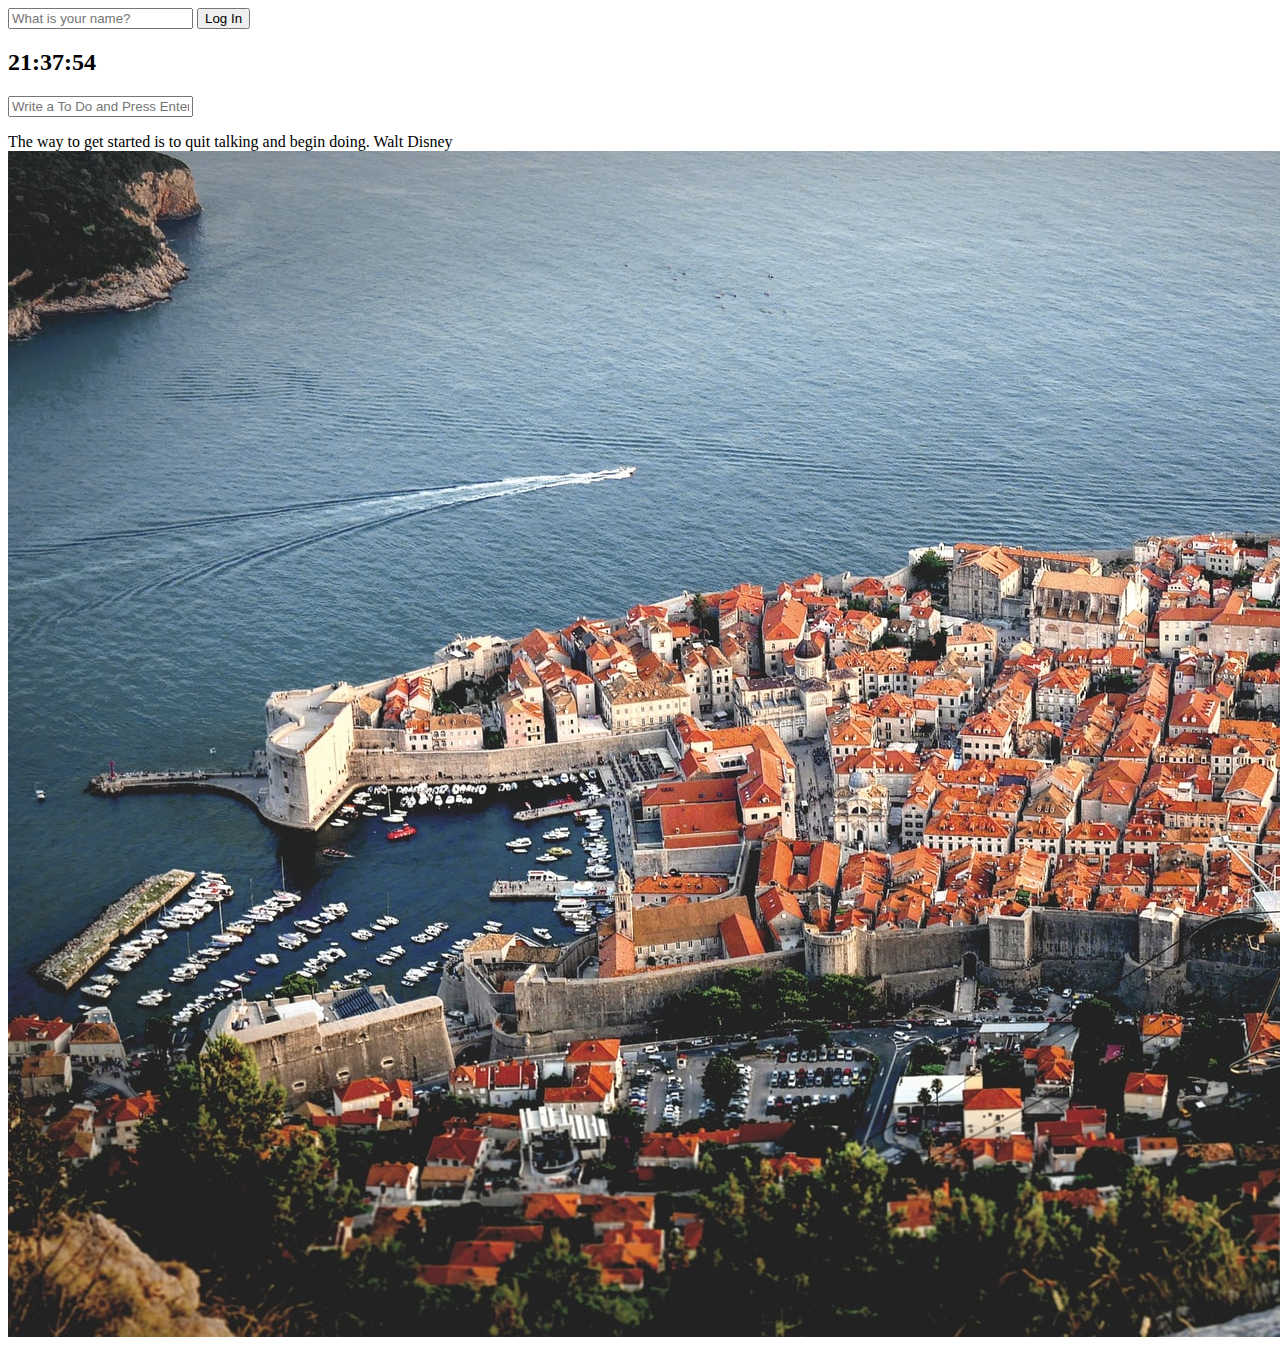
<file: momentum/index.html>
<!DOCTYPE html>
<html lang="en">
<head>
	<meta charset="UTF-8">
	<meta http-equiv="X-UA-Compatible" content="IE=edge">
	<meta name="viewport" content="width=device-width, initial-scale=1.0">
	<link rel = "stylesheet" href="style.css" />
	<title>Momentum</title>
</head>
<body>
	<form class="hidden" id="login-form">
		<input required maxlength="15" type="text" placeholder="What is your name?"/>
		<input type="submit" value="Log In" />
	</form>
	<h2 id="clock">00:00</h2>
	<h1 class="hidden" id="greeting"></h1>
	<form id="todo-form">
		<input type="text" placeholder= "Write a To Do and Press Enter" required />
	</form>
	<ul id="todo-list"></ul>
	<div id="quote">
		<span></span>
		<span></span>
	</div>
	<div id="weather">
		<span></span>
		<span></span>
	</div>
	<script src="greeting.js"></script>
	<script src="clock.js"></script>
	<script src="quotes.js"></script>
	<script src="background.js"></script>
	<script src="todo.js"></script>
	<script src="weather.js"></script>
</body>
</html>
</file>
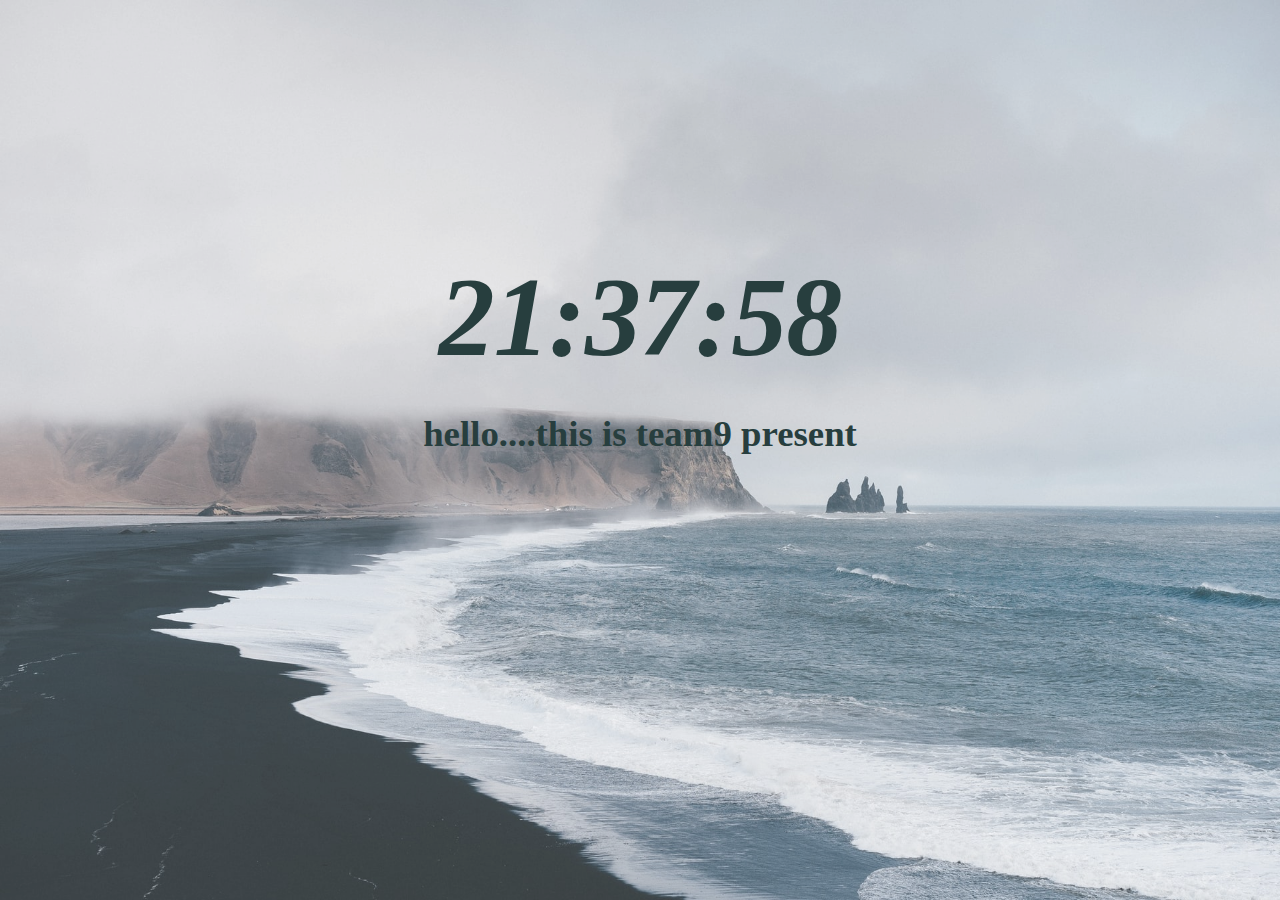
<file: momentumCss/index.html>
<!DOCTYPE html>
<html lang="en">
<head>
	<meta charset="UTF-8">
	<meta http-equiv="X-UA-Compatible" content="IE=edge">
	<meta name="viewport" content="width=device-width, initial-scale=1.0">
	<link rel = "stylesheet" href="style.css" />
	<title>Team9</title>
</head>
<body>
	<div class ="all">
		<div id="clock">
			<h1>00:00</h1>
		</div>
	<h2 class ="context">hello....this is team9 present</h2>
</div>
	<script src="clock.js"></script>
	<script src="background.js"></script>
</body>
</html>
</file>
<file: momentum/style.css>
.hidden {
	display: none;
}
</file>
<file: momentumCss/style.css>
.hidden {
	display: none;
}

img {
	width: 100vw;
	height: 100vh;
	position: absolute;
	top: 0px;
	left: 0px;
	z-index: -1;
	opacity: 0.8;
  }

.all {
	display: flex;
	flex-direction: column;
	justify-content: center;
	align-items: center;
	margin-top: 20%;
}
#clock {
	font-size: 700%;
	font-style: oblique;
	letter-spacing: -1px;
	font-weight: 700;
	/*opacity: 0.75;*/
	color: rgb(39, 62, 62);
}

.context {
	display: block;
	font-weight: bold;
	font-size: 230%;
	color: black;
	color: rgb(39, 62, 62);
}

/*
body {
	height: 100vh;
	
	background-color: #2C0E52
	;
  }
  
  #weather-container {
	position: absolute;
	text-align: center;
	left: 45%;
	top: 0%;
  }
  
  #contain {
	background-color: white;
	text-align: center;
	opacity: 0.5;
	padding: 5vh;
	border-radius: 10px;
	position: absolute;
	width: 30%;
	height: 50%;
	left: 50%;
	top: 50%;
	transform: translate(-50%, -50%);
  }
  
  li {
	list-style: none;
  }
  
  button {
	outline: 0;
	border: 0;
	background-color: transparent;
  }
  
  button:hover {
	transform: scale(1.4);
  }
  
  ul {
	height: 40%;
	overflow: auto;
  }
  
  #movingImpage {
	position: fixed;
	left: 70%;
	top: 50%;
  }
  */
</file>
